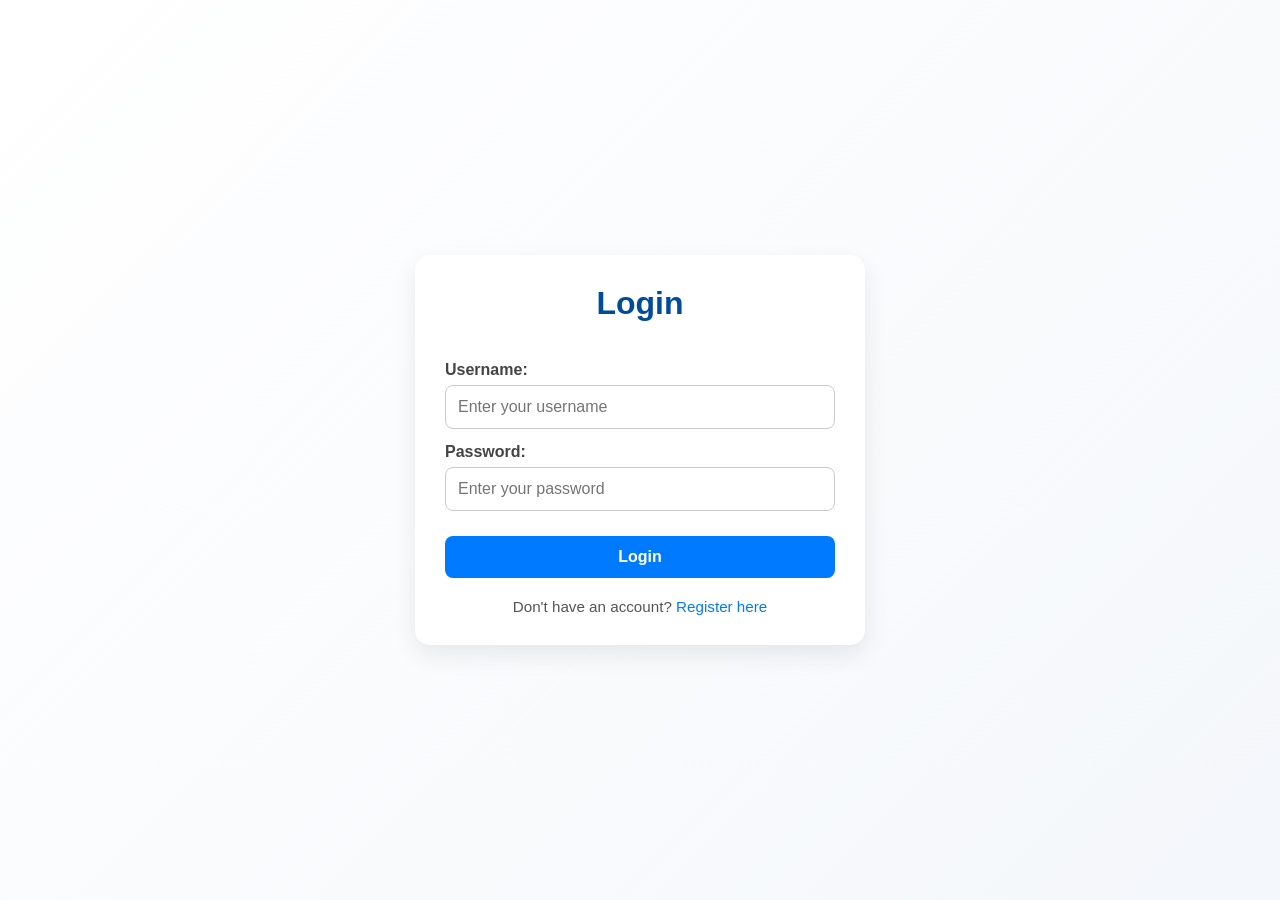
<file: index.html>
<!DOCTYPE html>
<html lang="en">
<head>
  <meta charset="UTF-8" />
  <meta name="viewport" content="width=device-width, initial-scale=1.0"/>
  <title>Login</title>
  <link rel="stylesheet" href="public/styles.css">
</head>
<body>
  <div class="container">
    <h1>Login</h1>
    <form id="login-form" aria-label="Login Form">
      <label for="username">Username:</label>
      <input type="text" id="username" name="username" placeholder="Enter your username" required />

      <label for="password">Password:</label>
      <input type="password" id="password" name="password" placeholder="Enter your password" required />

      <button type="submit">Login</button>
    </form>
    <p>Don't have an account? <a href="register.html">Register here</a></p>
  </div>

  <script>
    document.getElementById('login-form').addEventListener('submit', async (e) => {
      e.preventDefault();

      const username = document.getElementById('username').value;
      const password = document.getElementById('password').value;

      try {
        const res = await fetch('backend/login.php', {
          method: 'POST',
          headers: { 'Content-Type': 'application/json; charset=utf-8' },
          body: JSON.stringify({ username, password })
        });

        const contentType = res.headers.get("content-type");

        if (!contentType || !contentType.includes("application/json")) {
          throw new Error("Expected JSON response but got: " + contentType);
        }

        const result = await res.json();

        if (res.ok && result.success) {
          alert("Login successful!");
          
          // Store user info in session storage
          sessionStorage.setItem('userInfo', JSON.stringify(result.user));
          
          // Redirect based on user role
          if (result.user.role === 'admin') {
            window.location.href = './admin-dashboard.html';
          } else if (result.user.role === 'teacher') {
            window.location.href = './teacher-dashboard.html';
          } else {
            // Default fallback
            window.location.href = './teacher-dashboard.html';
          }
        } else {
          alert(result.message || 'Login failed');
        }

      } catch (err) {
        alert('Login error: ' + err.message);
      }
    });
  </script>
</body>
</html>
</file>
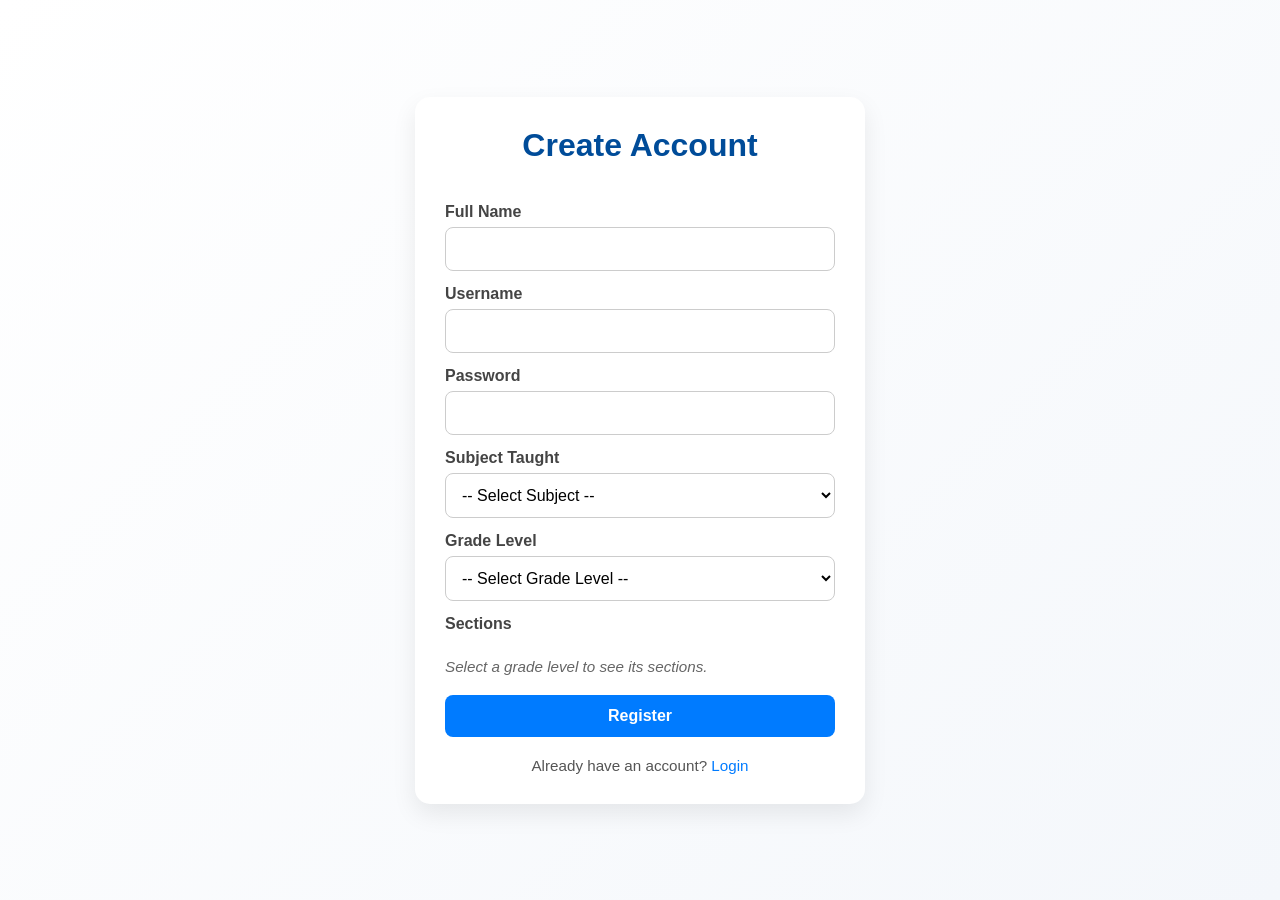
<file: register.html>
<!DOCTYPE html>
<html lang="en">
<head>
  <meta charset="UTF-8">
  <title>Registration</title>
 <link rel="stylesheet" href="public/styles.css">
  <style>
    #sections-container {
      display: flex;
      flex-wrap: wrap;
      gap: 10px 20px;
      margin-top: 5px;
    }
    .section-checkbox {
      display: flex;
      align-items: center;
      gap: 6px;
      font-weight: normal;
    }
  </style>
</head>
<body>


  <div class="container">
    <h1>Create Account</h1>
    <div id="message" style="display:none; padding:10px; margin:10px 0; border-radius:4px;"></div>
    <form id="register-form">
      
      <label for="fullname">Full Name</label>
      <input type="text" id="fullname" name="fullname" required>

      <label for="username">Username</label>
      <input type="text" id="username" name="username" required>

      <label for="password">Password</label>
      <input type="password" id="password" name="password" required>

      <label for="subject">Subject Taught</label>
        <select id="subject" name="subject" required>
          <option value="">-- Select Subject --</option>
          <option value="Filipino">Filipino</option>
          <option value="English">English</option>
          <option value="Math">Math</option>
          <option value="Science">Science</option>
          <option value="Araling Panlipunan">Araling Panlipunan</option>
          <option value="Edukasyon sa Pagpapakatao">Edukasyon sa Pagpapakatao</option>
          <option value="Technology and Livelihood Education">Technology and Livelihood Education</option>
          <option value="MAPEH">MAPEH</option>
        </select>

      <label for="gradeLevel">Grade Level</label>
        <select id="gradeLevel" name="gradeLevel" required>
          <option value="">-- Select Grade Level --</option>
          <option value="Grade 7">Grade 7</option>
          <option value="Grade 8">Grade 8</option>
          <option value="Grade 9">Grade 9</option>
          <option value="Grade 10">Grade 10</option>
        </select>

      <label>Sections</label>
      <div id="sections-container">
        <p style="color:#666; font-style: italic;">Select a grade level to see its sections.</p>
      </div>

      <button type="submit" style="margin-top:20px;">Register</button>
    </form>

    <p>Already have an account? <a href="index.html">Login</a></p>
  </div>

  <script>
    const sectionsContainer = document.getElementById('sections-container');
    const gradeLevelSelect = document.getElementById('gradeLevel');
    const registerForm = document.getElementById('register-form');
    const messageDiv = document.getElementById('message');

    // Load the canonical sections for the chosen grade level as checkboxes
    gradeLevelSelect.addEventListener('change', async () => {
      const gradeLevel = gradeLevelSelect.value;

      if (!gradeLevel) {
        sectionsContainer.innerHTML = '<p style="color:#666; font-style: italic;">Select a grade level to see its sections.</p>';
        return;
      }

      sectionsContainer.innerHTML = '<p style="color:#666; font-style: italic;">Loading sections...</p>';

      try {
        const response = await fetch(`backend/get_sections_by_grade.php?grade_level=${encodeURIComponent(gradeLevel)}`);
        const result = await response.json();

        if (!result.success || result.sections.length === 0) {
          sectionsContainer.innerHTML = '<p style="color:#c0392b;">No sections available yet for this grade level. Contact your admin.</p>';
          return;
        }

        sectionsContainer.innerHTML = result.sections.map(section => `
          <label class="section-checkbox">
            <input type="checkbox" name="section_ids[]" value="${section.id}">
            ${section.section_name}
          </label>
        `).join('');
      } catch (error) {
        console.error('Error loading sections:', error);
        sectionsContainer.innerHTML = '<p style="color:#c0392b;">Error loading sections. Please try again.</p>';
      }
    });

    // Handle form submission
    registerForm.addEventListener('submit', async (e) => {
      e.preventDefault();

      if (!sectionsContainer.querySelector('input[name="section_ids[]"]:checked')) {
        messageDiv.style.display = 'block';
        messageDiv.style.backgroundColor = '#f8d7da';
        messageDiv.style.color = '#721c24';
        messageDiv.style.border = '1px solid #f5c6cb';
        messageDiv.textContent = 'Please select at least one section.';
        return;
      }

      const formData = new FormData(registerForm);

      try {
        const response = await fetch('backend/register.php', {
          method: 'POST',
          body: formData
        });
        
        const result = await response.json();
        
        if (result.success) {
          messageDiv.style.display = 'block';
          messageDiv.style.backgroundColor = '#d4edda';
          messageDiv.style.color = '#155724';
          messageDiv.style.border = '1px solid #c3e6cb';
          messageDiv.textContent = result.message + ' Redirecting to login page...';
          
          // Redirect to login page after successful registration
          setTimeout(() => {
            window.location.href = 'index.html';
          }, 2000);
        } else {
          messageDiv.style.display = 'block';
          messageDiv.style.backgroundColor = '#f8d7da';
          messageDiv.style.color = '#721c24';
          messageDiv.style.border = '1px solid #f5c6cb';
          messageDiv.textContent = result.message;
        }
      } catch (error) {
        messageDiv.style.display = 'block';
        messageDiv.style.backgroundColor = '#f8d7da';
        messageDiv.style.color = '#721c24';
        messageDiv.style.border = '1px solid #f5c6cb';
        messageDiv.textContent = 'An error occurred during registration. Please try again.';
        console.error('Registration error:', error);
      }
    });
  </script>

</body>
</html>
</file>
<file: public/styles.css>
/* ===== Reset and Base Styles ===== */
* {
  box-sizing: border-box;
  margin: 0;
  padding: 0;
  font-family: 'Segoe UI', sans-serif;
}

body {
  background: linear-gradient(135deg, #ffffff, #f4f7fb);
  color: #333;
  min-height: 100vh;
  display: flex;
  justify-content: center;
  align-items: center;
  padding: 20px;
}

/* ===== Container Card ===== */
.container {
  max-width: 450px;
  width: 100%;
  padding: 30px;
  background: #ffffff;
  border-radius: 15px;
  box-shadow: 0 10px 25px rgba(0, 0, 0, 0.08);
  transition: transform 0.3s ease, box-shadow 0.3s ease;
}

.container:hover {
  transform: translateY(-4px);
  box-shadow: 0 12px 28px rgba(0, 0, 0, 0.12);
}

.container h1 {
  text-align: center;
  margin-bottom: 25px;
  color: #004c99;
  font-weight: 700;
}

/* ===== Form Styles ===== */
form {
  display: flex;
  flex-direction: column;
}

label {
  margin-top: 14px;
  font-weight: 600;
  color: #444;
}

input,
select,
textarea {
  padding: 12px;
  margin-top: 6px;
  font-size: 1em;
  border-radius: 8px;
  border: 1px solid #ccc;
  transition: border-color 0.3s ease, box-shadow 0.3s ease;
  background-color: #fff;
}

input:focus,
select:focus,
textarea:focus {
  border-color: #007bff;
  box-shadow: 0 0 6px rgba(0, 123, 255, 0.3);
  outline: none;
}

/* ===== Button Styles ===== */
button {
  margin-top: 25px;
  padding: 12px;
  font-size: 1em;
  background: #007bff;
  color: white;
  border: none;
  border-radius: 8px;
  cursor: pointer;
  font-weight: 600;
  transition: background 0.3s ease, transform 0.2s ease;
}

button:hover {
  background: #0056b3;
  transform: translateY(-2px);
}

/* ===== Paragraph & Links ===== */
p {
  text-align: center;
  margin-top: 20px;
  color: #555;
  font-size: 0.95em;
}

p a {
  color: #007bff;
  text-decoration: none;
  font-weight: 500;
}

p a:hover {
  text-decoration: underline;
}

/* ===== Mobile Responsive ===== */
@media (max-width: 500px) {
  .container {
    padding: 20px;
    border-radius: 12px;
  }
  
  .container h1 {
    font-size: 1.5em;
  }

  input,
  select,
  button {
    font-size: 0.95em;
  }
}
</file>
